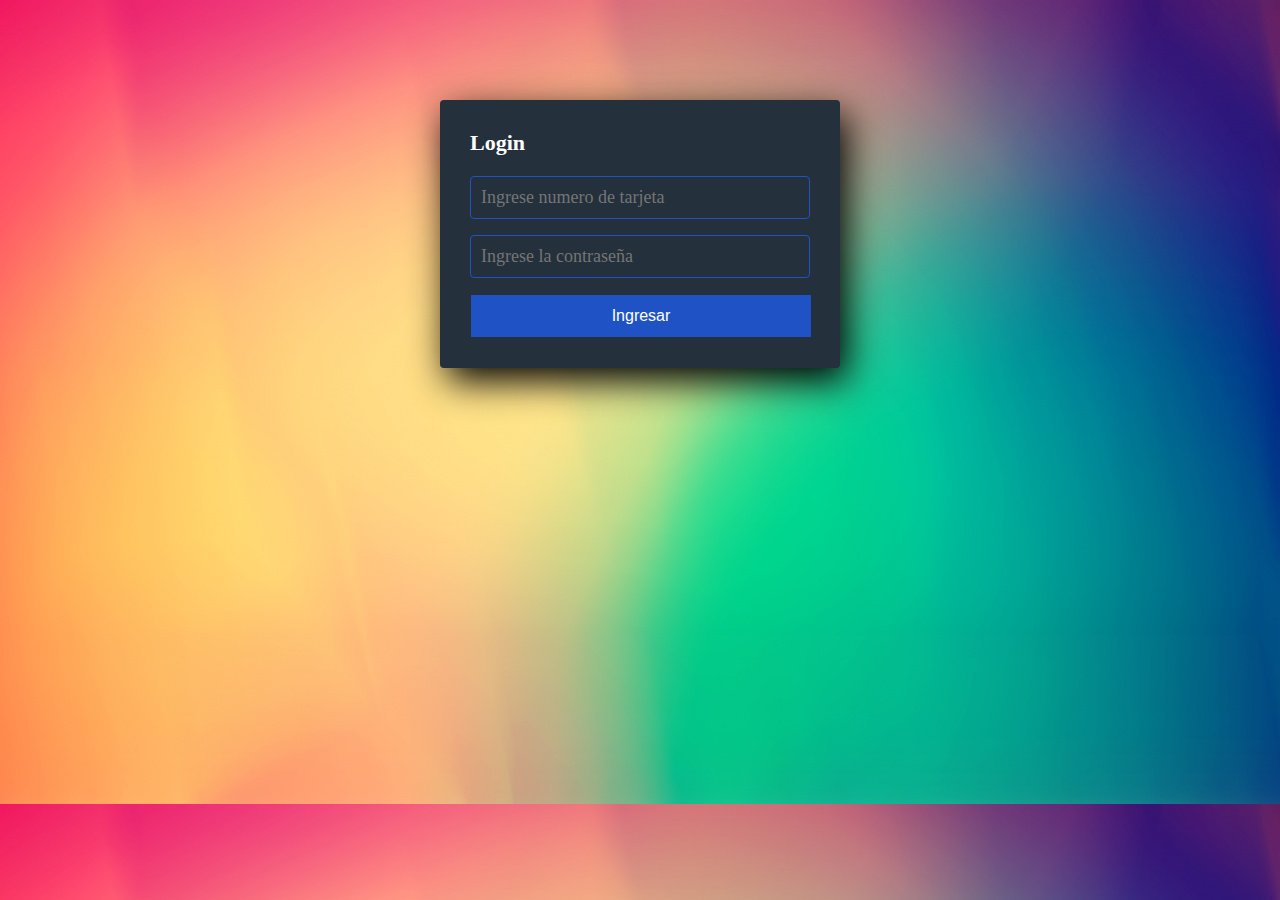
<file: index.html>
<!DOCTYPE html>
<html lang="en">
<head>
    <meta charset="UTF-8">
    <meta http-equiv="X-UA-Compatible" content="IE=edge">
    <meta name="viewport" content="width=device-width, initial-scale=1.0">
    <link rel="stylesheet" href="style.css">
    <title>Cajero automatico</title>
</head>
<body>
    <form action="" class= "registro">
        <h4>Login</h4> <!--encabezado de la interfaz-->
         <!--le pedimos al usuario que ingrese el numero de la tarjeta, el dato correcto es, 09092113598-->
        <input class= "controls" type="text" name="usu" id="" placeholder="Ingrese numero de tarjeta"> <!--cuadro para el ingreso de los datos, lo identificamos con el nombre de usu(usuario)-->
        <!--creamos un cuadro de texto identificador de la contraseña-->
        <input class= "controls" type="password" name="contra" id="" placeholder="Ingrese la contraseña"> <!--valor verdadero de la contraseña es 2021-->
        <input class= "boton" type="button" value="Ingresar" onclick="login(this.form)"> <!--creamos un boton que al hacer le click nos muestre el resultado de la funcion de java-->
    </form>

    <script> //creamos un script para trabajar con java 
        function login (form){ //creamos una funcion que trabaje con los datos que tiene el formulario 
            if (form.usu.value== "09092113598") {  //se crea un if para hacer la compracion de los datos que ingresa el usuario con los datos que tenemos como correctos 
                if (form.contra.value=="2021") { //creamos otro if para la contraseña 
                    location="principal.html"; //si ambos datos son los correcto se nos dirigira a la pagina que tiene como nombre principal 
                } else {
                    alert("Contraseña incorrecta"); //una alerta que le diga al usurio cuando los datos son los incorrectos 
                }
            } else {
                alert("Usuario incorrecto"); 
            }
        }
    </script>
</body>
</html>
</file>
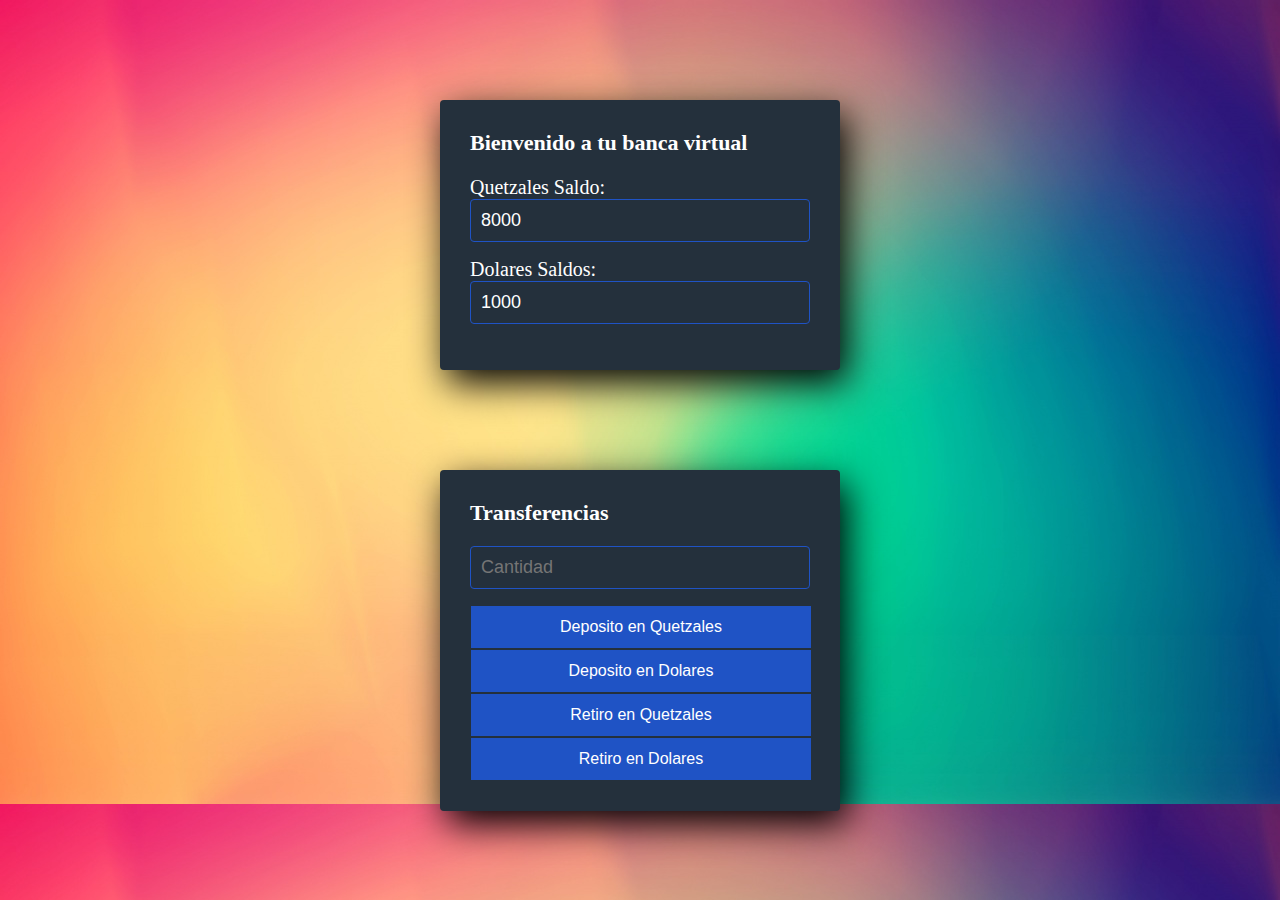
<file: principal.html>
<!DOCTYPE html>
<html lang="en">
<head>
    <meta charset="UTF-8">
    <meta http-equiv="X-UA-Compatible" content="IE=edge">
    <meta name="viewport" content="width=device-width, initial-scale=1.0">
    <link rel="stylesheet" href="stylepri.css">
    <title>Banca virtual </title>
</head>
<body>
    <section class="registros">
    <h1 class="titulos">Bienvenido a tu banca virtual</h1>
       <label class="til" for="">Quetzales Saldo: </label> <!--cuadro de texto -->
       <input class="moneda" type="text" name="cantidad1" id="c1" value="8000"> <!--boton de tipo entreda de datos textuales, que inicia con un valor fijasado -->
       <label class="til" for="">Dolares Saldos: </label> <!--cuadro de texto -->
       <input class ="moneda" type="text" name="cantidad2" id="c2" value="1000"> <!--boton de tipo entreda de datos textuales, que inicia con un valor fijasado -->
    </section>

       <form class="registros" action=""> <!--creacion de un formulario  -->
           <h2 class="titulos">Transferencias</h2> <!--titulo del formulario -->
           <input class="moneda" type="text" name="" id="cant" placeholder="Cantidad"> <!--creacion de un boton con un texto solo de referencia -->
        
           <input class="botons" type="button" value="Deposito en Quetzales" id="bt4" onclick="formula3()">
           <input class="botons" type="button" value="Deposito en Dolares" id="bt5" onclick="formula4()">
           <input class="botons" type="button" value="Retiro en Quetzales" id="bt6" onclick="formula5()">
           <input class="botons" type="button" value="Retiro en Dolares" id="bt7" onclick="formula6()">
       </form>

<script>
   
    function formula3(){ //funcion que cumplira el boton de deposito en quetzales 
        var cantidadT=parseInt(document.getElementById("cant").value); //declaracion de variable de tipo elemento boton
        var cantidad1=parseInt(document.getElementById("c1").value);
        var cantidad2=parseInt(document.getElementById("c2").value);
        document.getElementById("c1").value=(cantidad1+cantidadT); //operacion de las variables para dar el resultado 
    }

    function formula4(){ //funcion que cumplira el boton de deposito en dolares
        var cantidadT=parseInt(document.getElementById("cant").value);
        var cantidad1=parseInt(document.getElementById("c1").value);
        var cantidad2=parseInt(document.getElementById("c2").value);
        document.getElementById("c2").value=(cantidad2+cantidadT);
    }

    function formula5(){
        var cantidadT=parseInt(document.getElementById("cant").value);
        var cantidad1=parseInt(document.getElementById("c1").value);
        var cantidad2=parseInt(document.getElementById("c2").value);
        document.getElementById("c1").value=(cantidad1-cantidadT);
        if (cantidad1<="0") {  //este if nos ayuda a que si el usuario ya no tiene dinero en su cuenta le da el mensaje de que el dinero es insuficiente
            alert("Dinero insuficiente");  //funciona luego que la cantidad llegue a cero, luego de eso aparecera una cantidad en negativo con el mensaje de alaert
        }
            
    }

    function formula6(){
        var cantidadT=parseInt(document.getElementById("cant").value);
        var cantidad1=parseInt(document.getElementById("c1").value);
        var cantidad2=parseInt(document.getElementById("c2").value);
        document.getElementById("c2").value=(cantidad2-cantidadT);
        if (cantidad2<="0") {
            alert("Dinero insuficiente");  
        }

    }
    
</script>
</body>
</html>
</file>
<file: style.css>
*{
    margin: 0;
    padding: 0;
    box-sizing: border-box;
}
body{
    background-image: url("fondo1.jpg");
}

.registro {
    width: 400px;
    background: #24303c;
    padding: 30px;
    margin: auto;
    margin-top: 100px;
    border-radius: 4px;
    font-family: "calibri, arial";
    color: white;
    box-shadow: 7px 13px 37px #000;
}

.registro h4{
    font-size: 22px;
    margin-bottom: 20px;

}

.controls{
    width: 100%;
    background: #24303c;
    padding: 10px;
    border-radius: 4px;
    margin-bottom: 16px;
    border: 1px solid #1f53c5;
    font-family: "calibri, arial";
    font-size: 18px;
    color: white;

}
.registro .boton{
    width: 100%;
    background: #1f53c5;
    border: none;
    padding: 12px;
    color: white;
    margin: 1px;
    font-size: 16px
}
</file>
<file: stylepri.css>
*{
    margin: 0;
    padding: 0;
    box-sizing: border-box;
}
body{
    background-image: url("fondo1.jpg");
}



.registros{
    width: 400px;
    background: #24303c;
    padding: 30px;
    margin: auto;
    margin-top: 100px;
    border-radius: 4px;
    font-family: "calibri, arial";
    color: white;
    box-shadow: 7px 13px 37px #000;
}
.titulos{
    font-size: 22px;
    margin-bottom: 20px;
}
.moneda{
    width: 100%;
    background: #24303c;
    padding: 10px;
    border-radius: 4px;
    margin-bottom: 16px;
    border: 1px solid #1f53c5;
    font-family: "arial";
    font-size: 18px;
    color: white;
}

.til{
    font-size: 20px;
    margin-bottom: 21px;
    
}
.botons{
    width: 100%;
    background: #1f53c5;
    border: none;
    padding: 12px;
    color: white;
    margin: 1px;
    font-size: 16px
}
</file>
